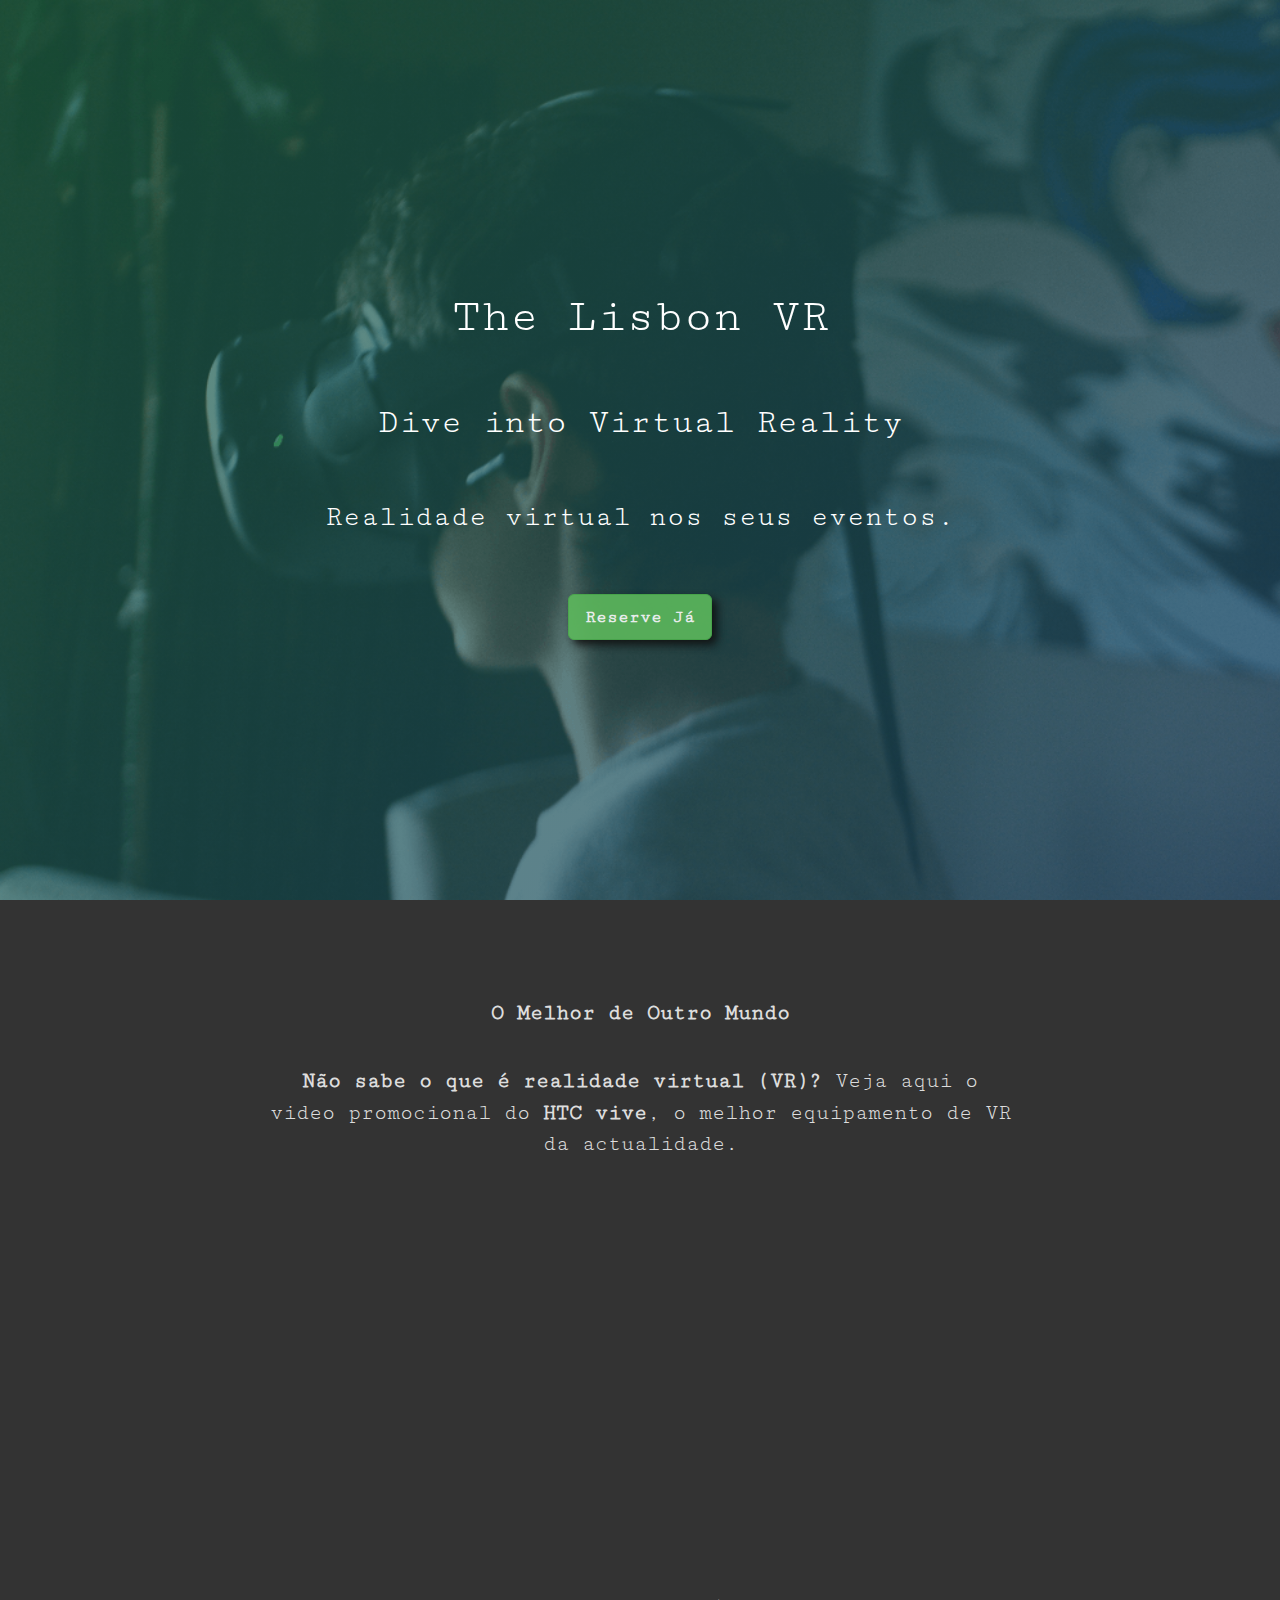
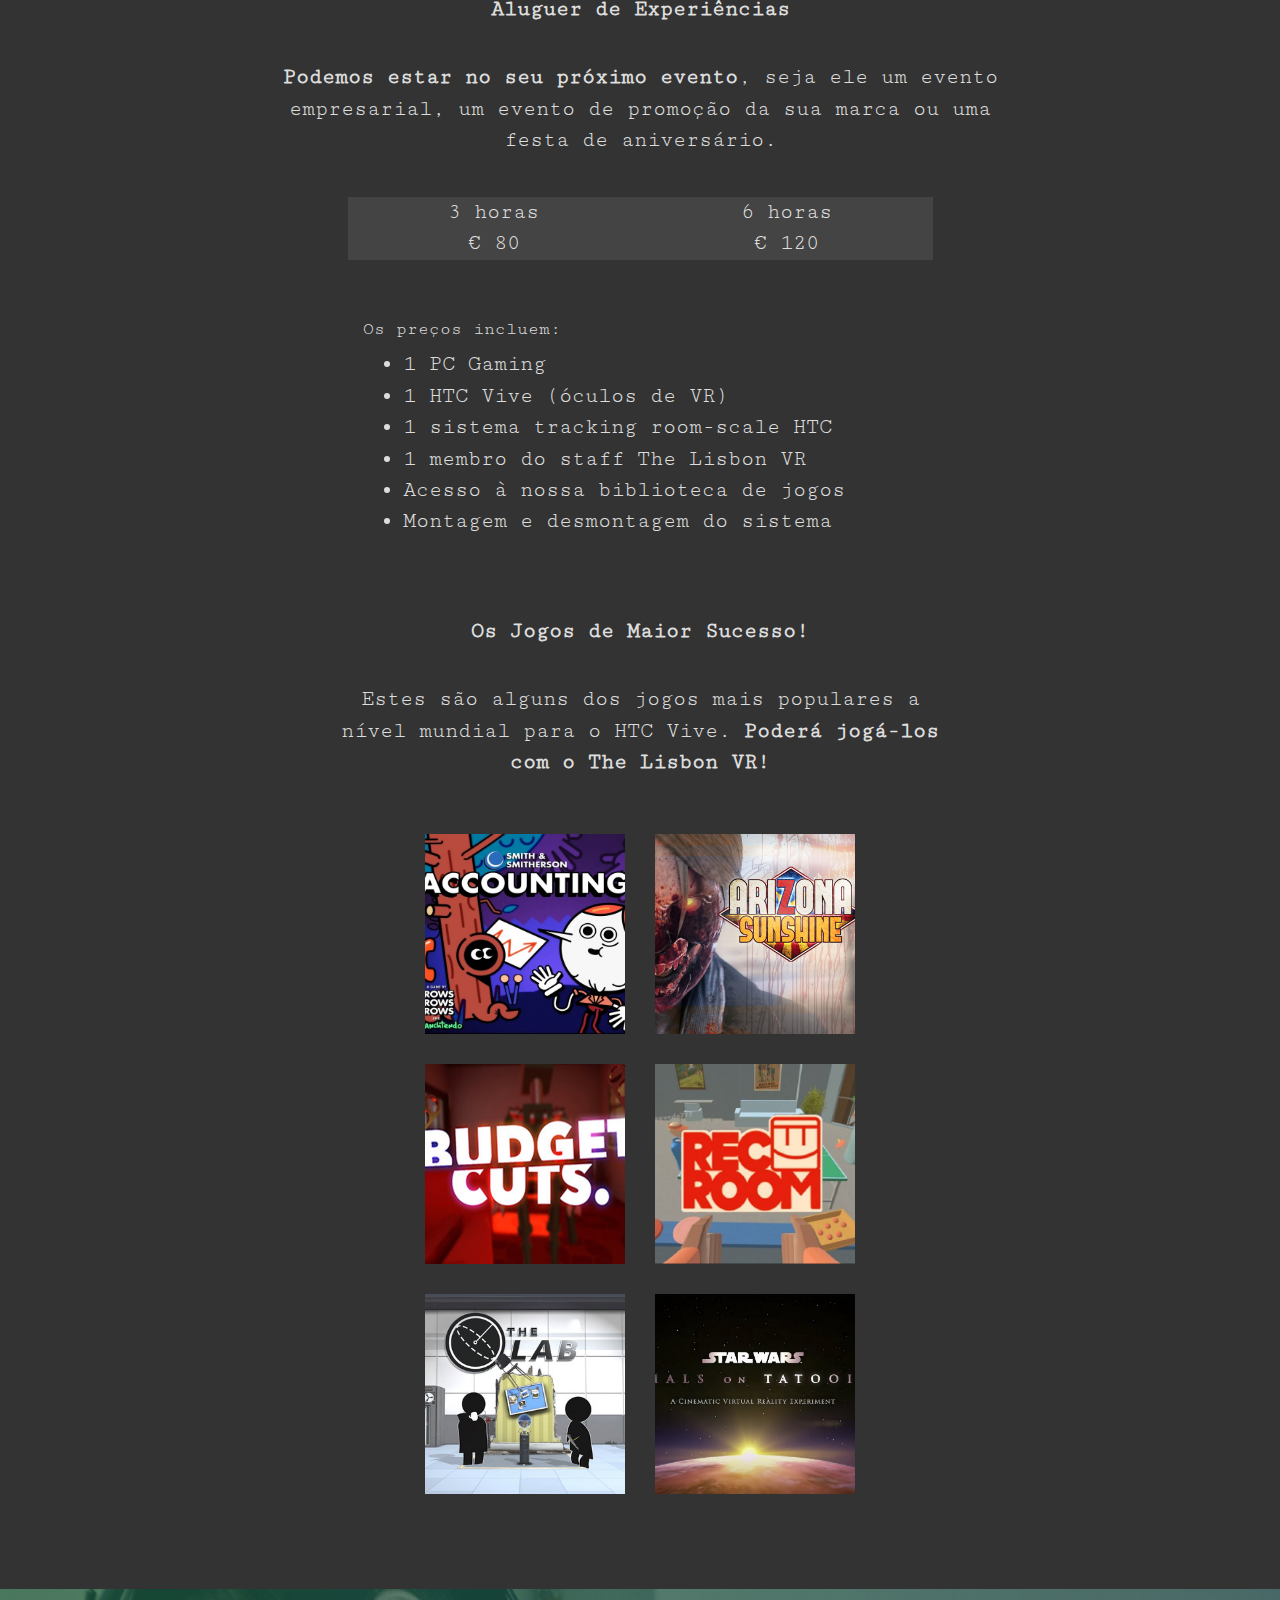
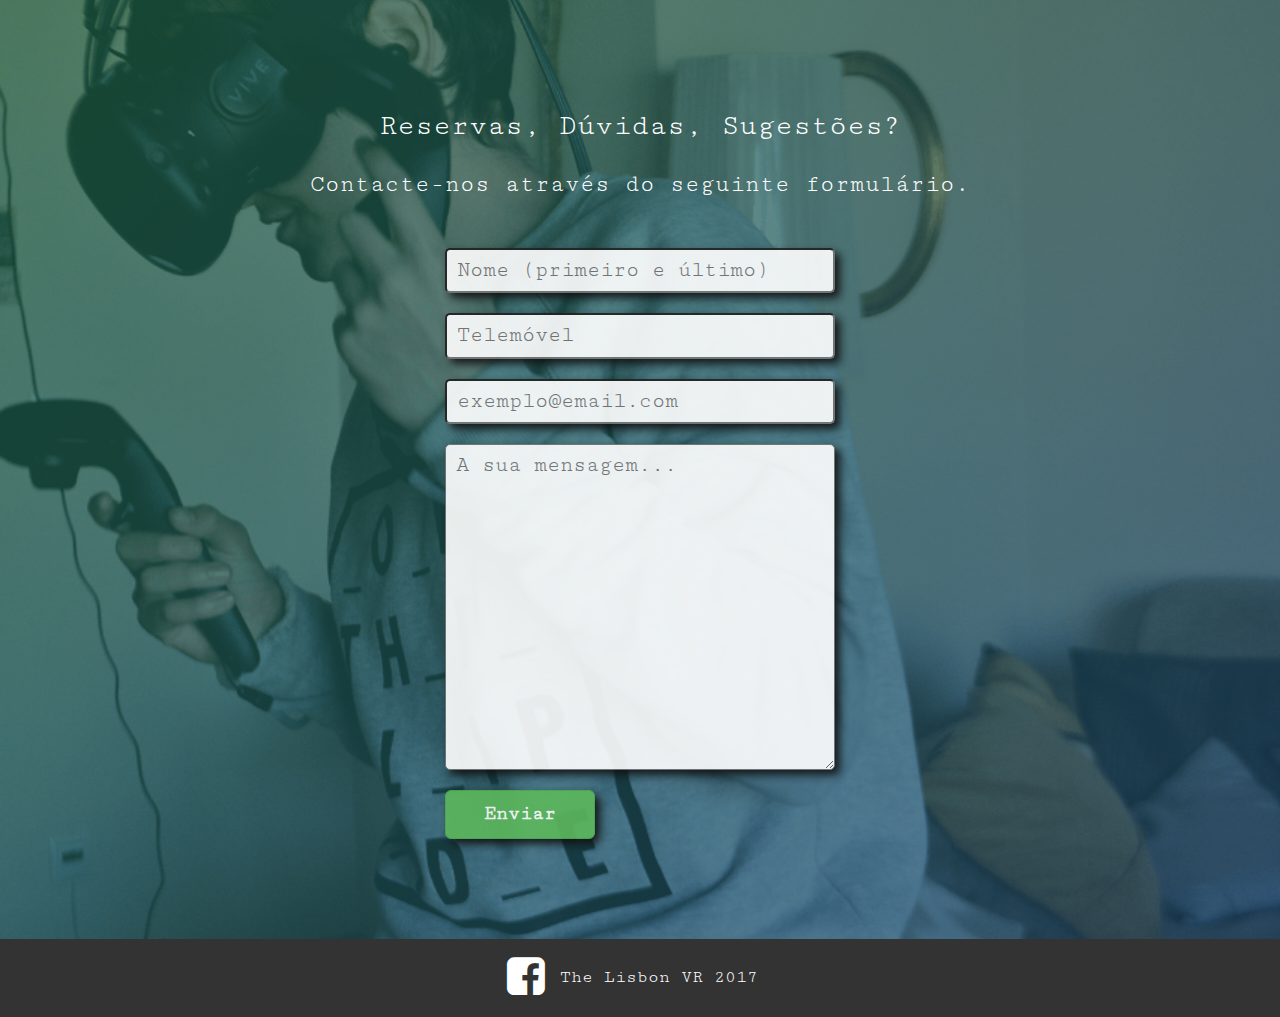
<file: index.html>
<!DOCTYPE html>
 <html>
   <head>
    <meta charset="UTF-8">
    <meta http-equiv="X-UA-Compatible" content="IE=edge">
    <meta name="viewport" content="width=device-width,initial-scale=1">
    <title>The Lisbon VR</title>
    <link rel='stylesheet' href='//fonts.googleapis.com/css?family=Cutive+Mono' type='text/css'>
    <link href="//netdna.bootstrapcdn.com/font-awesome/4.0.3/css/font-awesome.css" rel="stylesheet">
    <link href="//cdn-images.mailchimp.com/embedcode/horizontal-slim-10_7.css" rel="stylesheet" type="text/css">
    <link href="style.css" rel="stylesheet" type="text/css">
    <link rel="stylesheet" href="https://maxcdn.bootstrapcdn.com/bootstrap/3.3.7/css/bootstrap.min.css" integrity="sha384-BVYiiSIFeK1dGmJRAkycuHAHRg32OmUcww7on3RYdg4Va+PmSTsz/K68vbdEjh4u" crossorigin="anonymous">
    <script src="https://ajax.googleapis.com/ajax/libs/jquery/3.1.1/jquery.min.js"></script>

  </head>
  <body>

    <!-- Banner with title and call for action: -->
    <div class="wrapper">
      <div class="banner vh-centered text-center text-white bg-gray" style="background-image: linear-gradient(-45deg, rgba(30,70,102,0.7), rgba(30,100,70,0.7)), url('images/rodrigo-02.png');">
        <div class="padded text-white">
          <h1>The Lisbon VR</h1>
        </div>
        <div class="padded text-white hidden-xs">
          <h2>Dive into Virtual Reality</h2>
        </div>
        <div class="padded text-white hidden-xs">
          <h3>Realidade virtual nos seus eventos.</h3>
        </div>
        <div class="padded text-white hidden-sm hidden-md hidden-lg">
          <h4>Realidade virtual nos seus eventos.</h4>
        </div>

        <div class="row">
          <div class="col-xs-12">
            <a href="#banner-form" id="btn-action" class="btn btn-success btn-lg">Reserve Já</a>
          </div>
        </div>
      </div>
    </div>

    <!-- VR to your events: -->
    <div class="wrapper">
      <div id="banner-to-your-events" class="banner centered text-center text-white bg-gray"">
        <div class="container">
          <div class="row">
            <div class="col-xs-12 col-sm-8 col-sm-offset-2">
              <h3><strong>O Melhor de Outro Mundo</strong></h3>
              <p><strong>Não sabe o que é realidade virtual (VR)?</strong> Veja aqui o video promocional do <strong>HTC vive</strong>, o melhor equipamento de VR da actualidade.</p>
            </div>
          </div>
        </div>
        <!-- show small video on MOBILE: -->
        <div class="video-container hidden-sm hidden-md hidden-lg">
          <iframe width="560" height="315" src="https://www.youtube.com/embed/qYfNzhLXYGc?rel=0&amp;showinfo=0" frameborder="0" allowfullscreen id="video-valve-demo"></iframe>
        </div>
        <!-- show regular sized video on tablet and DESKTOP: -->
        <div class="video-container hidden-xs">
          <iframe width="560" height="315" src="https://www.youtube.com/embed/qYfNzhLXYGc?rel=0&amp;showinfo=0" frameborder="0" allowfullscreen></iframe>
        </div>
      </div>
    </div>

    <!-- Our services: -->
    <div class="wrapper">
      <div id="banner-services" class="banner centered text-center text-white bg-gray">
        <div class="container">
          <div class="row">
            <div class="col-xs-12 col-sm-8 col-sm-offset-2">
              <h3><strong>Aluguer de Experiências</strong></h3>
              <p><strong>Podemos estar no seu próximo evento</strong>, seja ele um evento empresarial, um evento de promoção da sua marca ou uma festa de aniversário.</p>
            </div>
          </div>
          <div class="price-table">
            <div class="row">
              <div class="col-xs-6 col-sm-3 col-sm-offset-3 fill-gray">
                <div>3 horas</div>
                <div>€ 80</div>
              </div>
              <div class="col-xs-6 col-sm-3 fill-gray">
                <div>6 horas</div>
                <div>€ 120</div>
              </div>
            </div>
          </div>
          <div class="row">
            <div class="col-xs-12 col-sm-6 col-sm-offset-3">
              <div class="price-include text-left">
                <h4>Os preços incluem:</h4>
                <ul>
                  <li>1 PC Gaming</li>
                  <li>1 HTC Vive (óculos de VR)</li>
                  <li>1 sistema tracking room-scale HTC</li>
                  <li>1 membro do staff The Lisbon VR</li>
                  <li>Acesso à nossa biblioteca de jogos</li>
                  <li>Montagem e desmontagem do sistema</li>
                </ul>
              </div>
            </div>
          </div>
          <div class="price-table text-left">
          </div>
        </div>
      </div>
    </div>

    <!-- Games + Experiences -->
    <div class="wrapper">
      <div  id="banner-games-experiences" class="banner centered text-center text-white bg-gray">
        <div class="container" id="container-games">
          <div class="row">
            <div class="col-xs-12 col-sm-6 col-sm-offset-3">
              <h3><strong>Os Jogos de Maior Sucesso!</strong></h3>
              <p>Estes são alguns dos jogos mais populares a nível mundial para o HTC Vive. <strong>Poderá jogá-los com o The Lisbon VR!</strong></p>
              <div class="games-thumbnails">

              <!-- Thumbnails must be squares. Sized in css to 200x200: -->
                <div class="game-thumbnail">
                  <a href="https://www.youtube.com/watch?v=sFaC-9Q-Fp8" target="_blank"><img src="images/thumb-accounting.png" alt="accounting game cover"></a>
                </div>
                <div class="game-thumbnail">
                  <a href="https://www.youtube.com/watch?v=l_gWDl_f6V8" target="_blank"><img src="images/thumb-arizona-sunshine.png" alt="arizona sunshine game cover"></a>
                </div>
                <div class="game-thumbnail">
                  <a href="https://www.youtube.com/watch?v=gbp7xX9QPOc&t=6s" target="_blank"><img src="images/thumb-budget-cuts.png" alt="budget cuts game cover"></a>
                </div>
                <div class="game-thumbnail">
                  <a href="https://www.youtube.com/watch?v=c1J7GeqraRE&t=29s" target="_blank"><img src="images/thumb-recroom.png" alt="rec room game cover"></a>
                </div>
                <div class="game-thumbnail">
                  <a href="https://www.youtube.com/watch?v=ASVku-48N8Q" target="_blank"><img src="images/thumb-thelab.png" alt="the lab game cover"></a>
                </div>
                <div class="game-thumbnail">
                  <a href="https://www.youtube.com/watch?v=ZDDr6KjSpAY" target="_blank"><img src="images/thumb-trials-on-tatooine.png" alt="trials on tatooine game cover"></a>
                </div>
              </div>

            </div>
          </div>
        </div>
      </div>
    </div>

    <!-- Form for reservations: -->
    <div class="wrapper">
      <div id="banner-form" class="banner centered text-center text-white bg-gray" style="background-image: linear-gradient(-45deg, rgba(30,70,102,0.7), rgba(30,100,70,0.7)), url('images/rodrigo-03.png');">
        <h2>Reservas, Dúvidas, Sugestões?</h2>
        <h3>Contacte-nos através do seguinte formulário.</h3>
        <div class="row">
          <div class="col-xs-12 col-sm-6 col-sm-offset-3 col-md-4 col-md-offset-4">
            <form action="https://formspree.io/diogofgr@gmail.com" method="POST" class="form">
            <!-- IMPORTANT - When in production remove /the-lisbon-vr/: -->
              <input type="hidden" name="_next" value="/the-lisbon-vr/thanks.html" />
              <input type="hidden" name="_subject" value="New submission!" />
              <input id="name" type="text" name="name" placeholder="Nome (primeiro e último)" class="form-field">
              <input id="phone-number" type="text" name="phone-number" placeholder="Telemóvel" class="form-field">
              <input type="text" name="_replyto" placeholder="exemplo@email.com" class="form-field"/>
              <textarea name="message" id="" cols="30" rows="10" placeholder="A sua mensagem..." class="form-field mg-left"></textarea>
              <!-- honepot to fool bots: -->
              <input type="text" name="_gotcha" style="display:none" />
              <input id="btn-submit-contact" type="submit" value="Enviar" class="btn btn-lg btn-success form-field">
            </form>
          </div>
        </div>
      </div>
    </div>

    <div class="wrapper bg-gray">
      <div class="footer text-center">
        <a href="https://www.facebook.com/thelisbonvr/" target="_blank">
          <i class="fa fa-facebook-square text-white" aria-hidden="true"></i>
        </a>
        <a href="https://www.facebook.com/thelisbonvr/">
          <h4>The Lisbon VR 2017</h4>
        </a>
      </div>
    </div>


  </body>

  <script>
    $(document).on('click', '#btn-action', function(event){
      event.preventDefault();

      // smooth scrolling to the form:
      $('html, body').animate({
        scrollTop: $( $.attr(this, 'href') ).offset().top
      }, 1000);

    });
  </script>
</html>
</file>
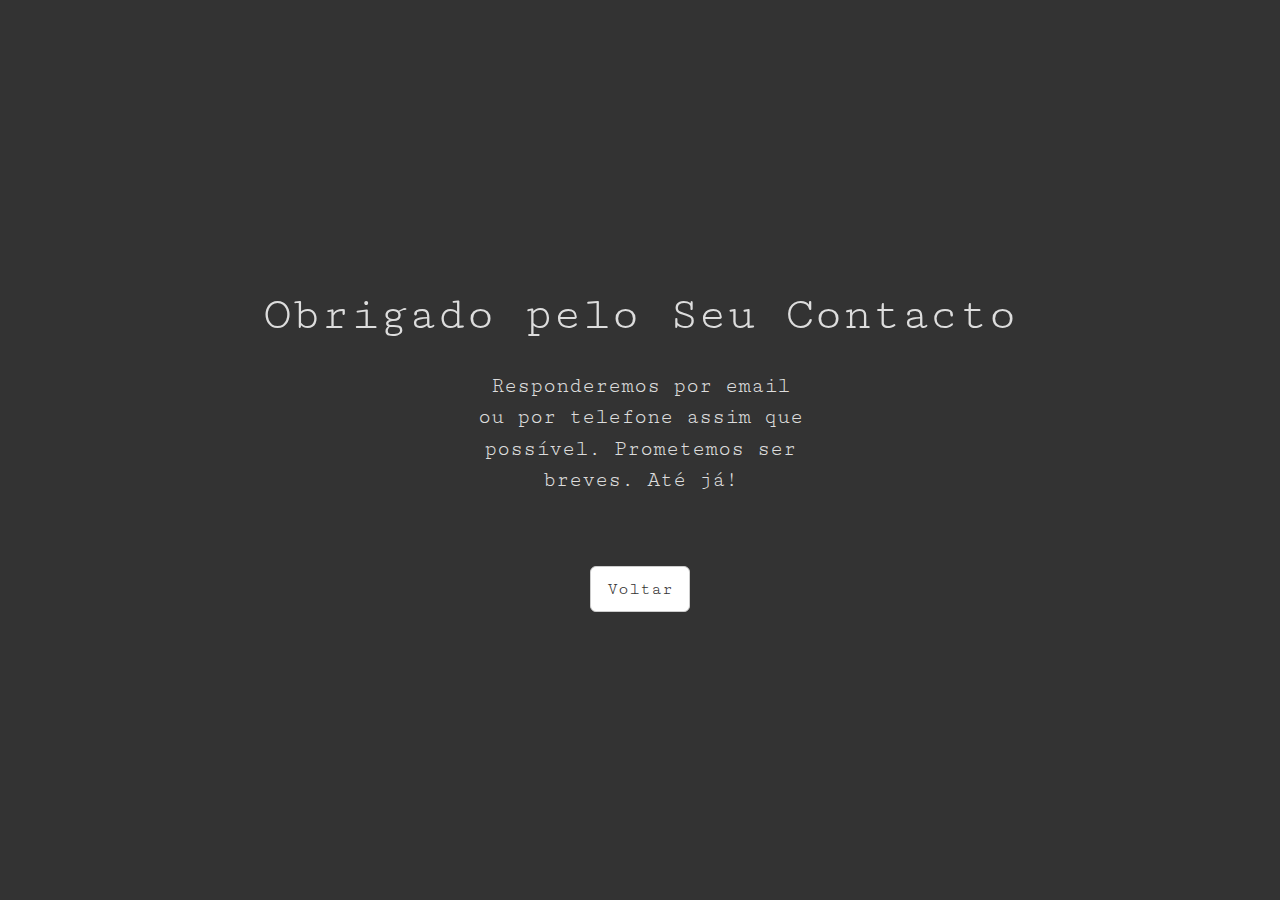
<file: thanks.html>
<!DOCTYPE html>
 <html>
   <head>
    <meta charset="UTF-8">
    <meta http-equiv="X-UA-Compatible" content="IE=edge">
    <meta name="viewport" content="width=device-width,initial-scale=1">
    <title>The Lisbon VR</title>
    <link rel='stylesheet' href='//fonts.googleapis.com/css?family=Cutive+Mono' type='text/css'>
    <link href="//cdn-images.mailchimp.com/embedcode/horizontal-slim-10_7.css" rel="stylesheet" type="text/css">
    <link href="style.css" rel="stylesheet" type="text/css">
    <link rel="stylesheet" href="https://maxcdn.bootstrapcdn.com/bootstrap/3.3.7/css/bootstrap.min.css" integrity="sha384-BVYiiSIFeK1dGmJRAkycuHAHRg32OmUcww7on3RYdg4Va+PmSTsz/K68vbdEjh4u" crossorigin="anonymous">

  </head>
  <body>

    <!-- Banner with thanks: -->
    <div class="wrapper">
      <div class="banner vh-centered text-center bg-gray">
      <div class="row">
        <div class="col-xs-12">
          <h1>Obrigado pelo Seu Contacto</h1>
        </div>
        <div class="col-xs-12 col-sm-6 col-sm-offset-3 col-md-4 col-md-offset-4">
          <div class="padded">
            <p>Responderemos por email ou por telefone assim que possível. Prometemos ser breves. Até já!</p>
          </div>
          <a href="/" class="btn btn-lg btn-default">Voltar</a>
        </div>
      </div>


      </div>
    </div>

  </body>
</html>
</file>
<file: style.css>
html{
  background: black;
}

*{
  font-size: 22px;
  color: #ddd;
  font-family: 'Cutive Mono', monospace;
}
h3, p {
  padding-bottom: 30px;

}

hr {
    margin-top: 50px !important;
    margin-bottom: 50px !important;
    background-color: #444 !important;
    color: dimgrey !important;
    border: solid 1px #444 !important;
    height: 0px !important;
    width: 90% !important;
}
.text-white{
  color:white;
}


.padded{
  padding: 30px;
}

.banner{
  background-size: cover !important;
  background-position: center;
}

.vh-centered h1{
  font-size: 2.2em;
  margin: 0px;
}

.vh-centered h2{
  font-size: 1.6em;
  margin: 0px;

}

.vh-centered h3{
  font-size: 1.3em;
  margin: 0px;

}

.vh-centered{
  width: 100%;
  padding: 25px;
  height: 100vh;
  display: flex;
  flex-direction: column;
  justify-content: center;
}

.centered{
  width: 100%;
  padding: 0px 0px;
  /*height: 100vh;*/
  display: flex;
  flex-direction: column;
  justify-content: center;
}


.bg-gray{
  background:#333;
}

.bg-gray-light{
  background: #ccc;
}

#btn-action{
  box-shadow: 5px 5px 8px 0px #111;
  font-weight: 900;
  opacity:0.9;
  color: white;
  font-size: 0.9;
}
#btn-action:hover{
  box-shadow: none;
  opacity:1;
}


/*-----video-------*/
#banner-to-your-events{
  padding-top: 80px;
}

.video-container{
  width: 100%;
}

#video-valve-demo{
  width: 250px    !important;
  height: auto   !important;
}

/*-----Prices and services-------*/
#banner-services{
  padding: 50px 0px;
}

.price-table{

}

.fill-gray{
  background-color: #444;
}

.price-include{
  padding-top: 50px;
}


/*-----Cards with examples of games available-------*/
#banner-games-experiences{
  padding-bottom: 80px;
}

#container-games{
  width:100%;
  margin: auto;
}

.games-thumbnails{
  display: flex;
  flex-wrap: wrap;
  justify-content: center;
  align-items: center;
}

.game-thumbnail{
  margin: 15px;
  height: auto;
  width: 0 1 auto;
}

.game-thumbnail img{
  width: 200px;
  height: 200px;
}

.game-thumbnail img:hover{
  opacity: 0.4;
}

/*formspree*/
#banner-form{
  padding: 100px 25px;
}

.form-container{
  border-style: dashed;
}

.form {
  display: flex;
  flex-direction: column;
}

.form-field{
  color: black;
  padding: 5px 10px;
  margin: 10px 0px;
  border-radius: 5px;
  opacity:0.9;
  box-shadow: 5px 5px 8px 0px #111;
}

#btn-submit-contact {
  width: 150px;
  font-size: 0.9em;
  font-weight: 900;
}

/*---------------footer---------------*/

.footer{
  padding: 15px 20px;
  display: flex;
  justify-content: center;
  align-items: center;
}

.footer h4{
  color: white;
  margin:0px 15px;
  padding:0px;
}

.footer a:hover{
  text-decoration: none;
  color: white;
  font-weight: 900;
}
.footer i{
  color:white;
  font-size: 2em
}
</file>
